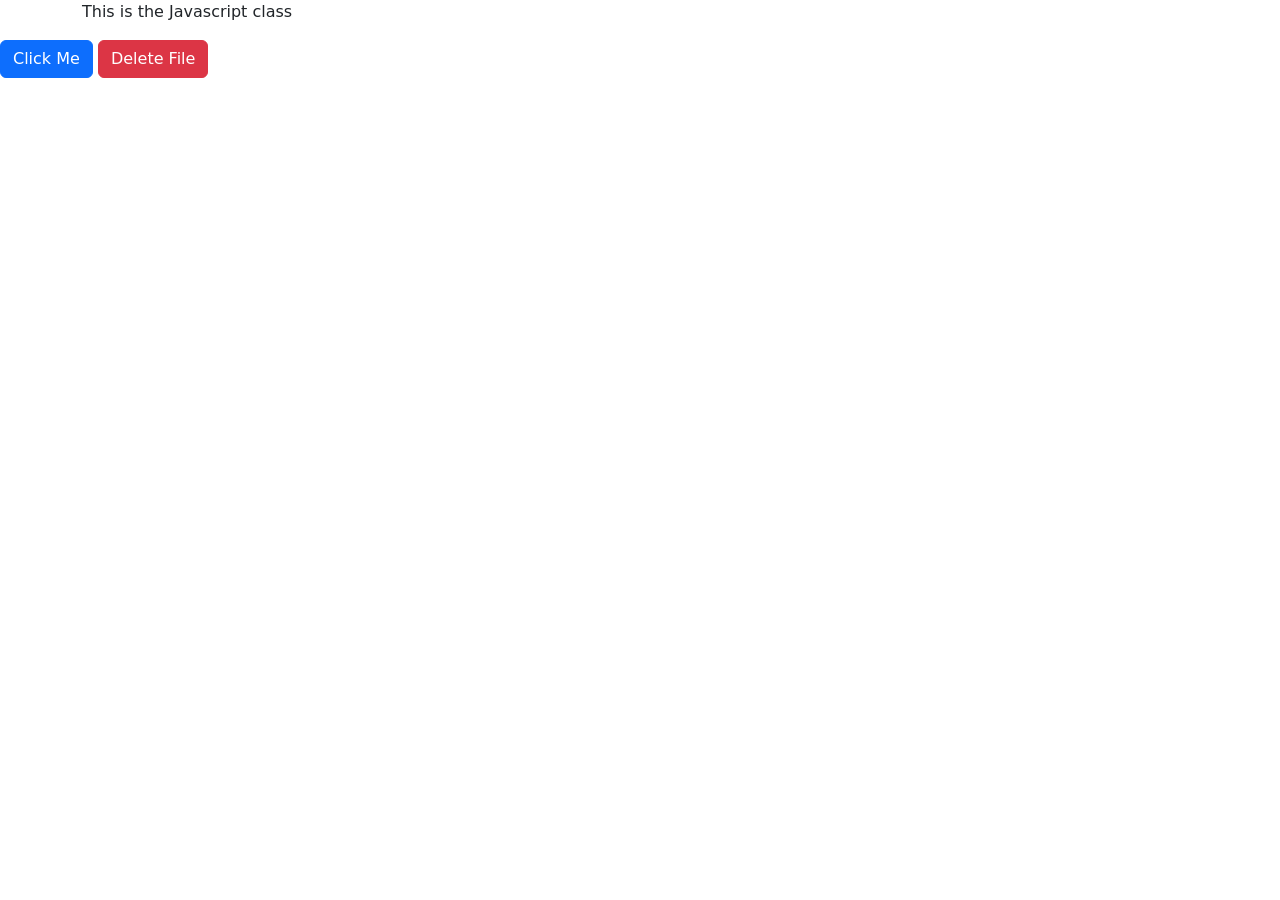
<file: WEEKONE/index.html>
<!DOCTYPE html>
<html lang="en">
<head>
    <meta charset="UTF-8">
    <meta name="viewport" content="width=device-width, initial-scale=1.0">
    <title>Park Ease</title>
    <link href="https://cdn.jsdelivr.net/npm/bootstrap@5.3.8/dist/css/bootstrap.min.css" rel="stylesheet" integrity="sha384-sRIl4kxILFvY47J16cr9ZwB07vP4J8+LH7qKQnuqkuIAvNWLzeN8tE5YBujZqJLB" crossorigin="anonymous">
</head>
<body>
    <div class="container">
        <p>This is the Javascript class</p>
    </div>
    <!--inline script-->
    <button class="btn btn-primary" onclick="alert('Welcome to javascript class')">Click Me</button>
    <button class="btn btn-danger" onclick="alert('Are you sure you want to deletenthis file')">Delete File</button>
    <!--internal-->
    <script>
        console.log("hello from internal script");
console.log(1+1); //addition
console.log(2**2); //exponantiation
console.log(57-10); //subtraction
console.log(57/10); //division
console.log(57*10); //multiplication
    </script>
    <!--external-->
    <script src="./app.js"></script>
    <script src="./index.js"></script>
    <script src="./array.js"></script>

  <script src="https://cdn.jsdelivr.net/npm/bootstrap@5.3.8/dist/js/bootstrap.bundle.min.js" integrity="sha384-FKyoEForCGlyvwx9Hj09JcYn3nv7wiPVlz7YYwcXK/BmnVDxM+D2scQbITxI" crossorigin="anonymous"></script>  
  <!--inline scripts, internal scripts, external scripts & multiplebexternal scripts-->
</body>
</html>
</file>
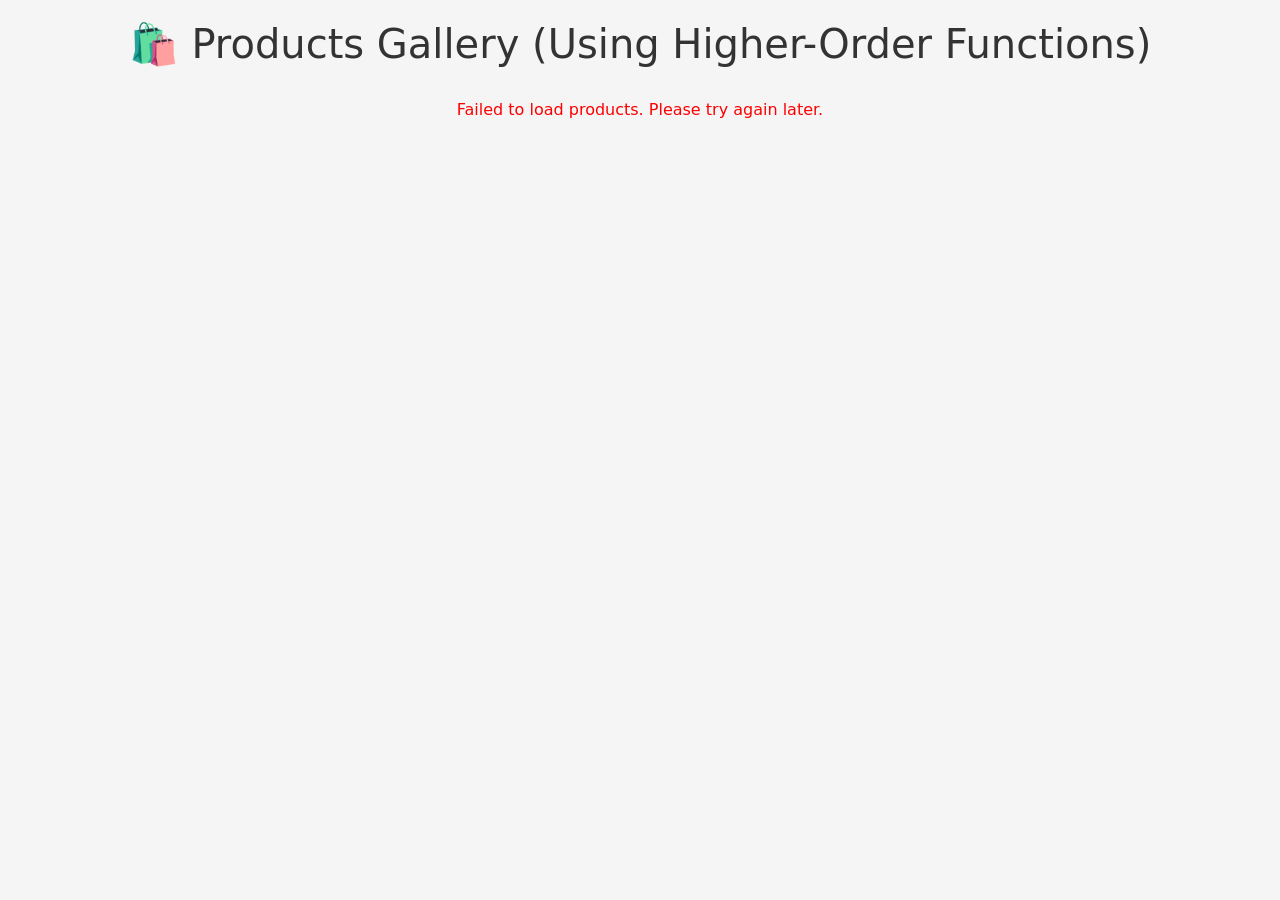
<file: WEEKFOUR/product.html>
<!DOCTYPE html>
<html lang="en">
<head>
    <!-- Character encoding for the page -->
    <meta charset="UTF-8">
    <!-- Viewport settings for responsive design on mobile devices -->
    <meta name="viewport" content="width=device-width, initial-scale=1.0">
    <!-- Page title shown in browser tab -->
    <title>Products Store - Higher-Order Functions Demo</title>
    
    <!-- Bootstrap 5 CSS for styling -->
    <link href="https://cdn.jsdelivr.net/npm/bootstrap@5.3.0/dist/css/bootstrap.min.css" rel="stylesheet">
    
    <!-- Custom style for products container -->
    <style>
        body {
            background-color: #f5f5f5;
            padding: 20px;
        }
        h1 {
            color: #333;
            margin-bottom: 30px;
            text-align: center;
        }
        #products {
            display: flex;
            flex-wrap: wrap;
            gap: 20px;
            justify-content: center;
        }
    </style>
</head>
<body>
    <!-- Main heading -->
    <h1>🛍️ Products Gallery (Using Higher-Order Functions)</h1>
    
    <!-- Container where products will be displayed -->
    <!-- JavaScript will insert product cards here using the map higher-order function -->
    <div id="products"></div>
    
    <!-- Bootstrap JS bundle for interactive features -->
    <script src="https://cdn.jsdelivr.net/npm/bootstrap@5.3.0/dist/js/bootstrap.bundle.min.js"></script>
    
    <!-- Load the products.js file which contains the higher-order function logic -->
    <script src="products.js"></script> 
</body>
</html>
</file>
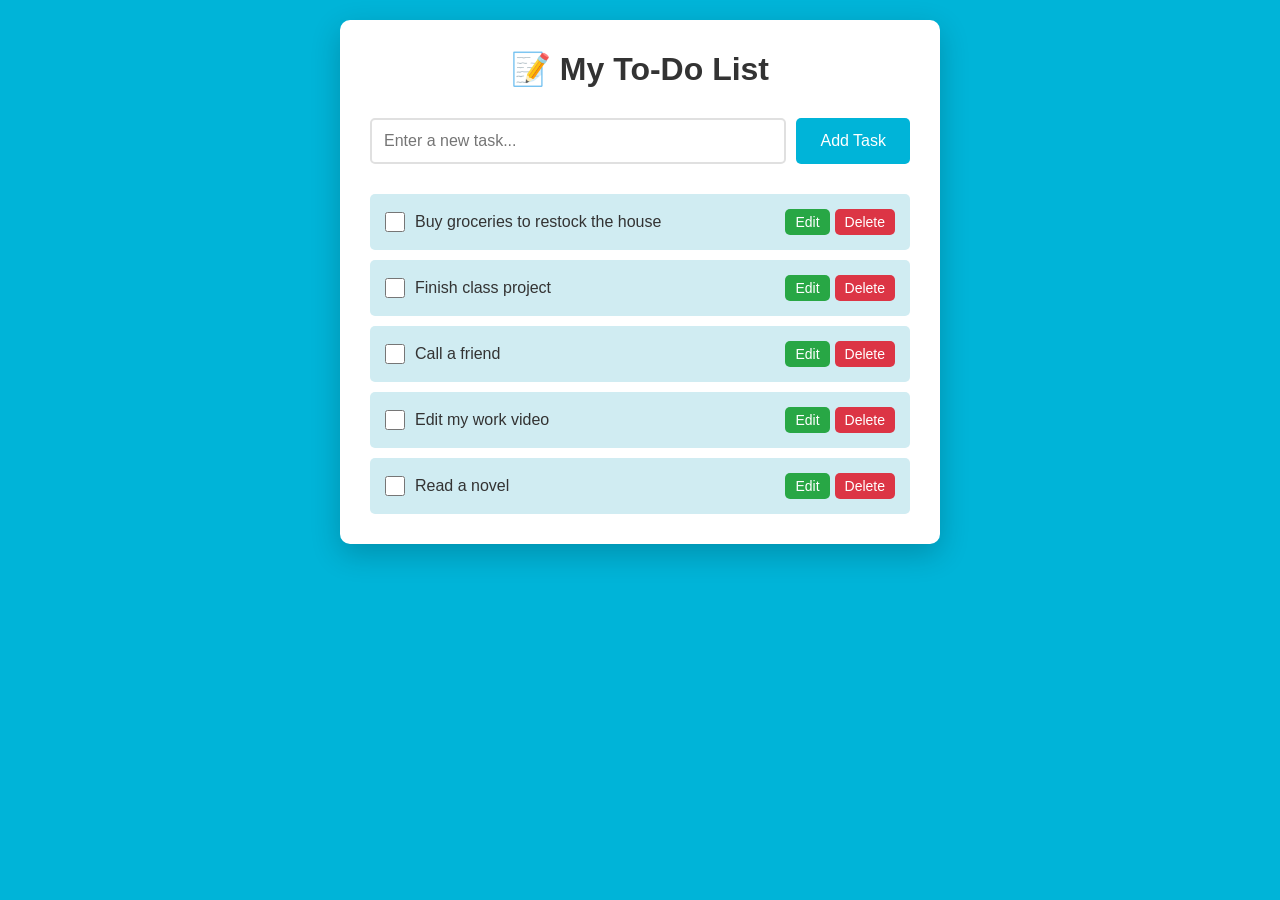
<file: WEEKFOUR/PROJECT ASSESSMENT/projectAssesment.html>
<!DOCTYPE html>
<html lang="en">
<head>
    <meta charset="UTF-8">
    <meta name="viewport" content="width=device-width, initial-scale=1.0">
    <title>My To-Do List</title>
    <!-- Link to our CSS file (we'll create this next) -->
    <link rel="stylesheet" href="projectAssesment.css">
</head>
<body>
    <!-- Main container for our app -->
    <div class="container">
        <h1>📝 My To-Do List</h1>
        
        <!-- Section for adding new tasks -->
        <div class="add-task">
            <!-- Input field where users type their task -->
            <input type="text" id="taskInput" placeholder="Enter a new task...">
            <!--OR-->
            <!--<input type="text" id="taskInput" placeholder="Enter a new task..." onkeypress="if(event.key==='Enter') addTask()">-->

            <!-- Button to add the task -->
            <button onclick="addTask()">Add Task</button>
        </div>
        
        <!-- Section where all tasks will be displayed -->
        <div id="taskList"></div>
    </div>

    <!-- Link to our JavaScript file -->
    <script src="projectAssesment.js"></script>
</body>
</html>
</file>
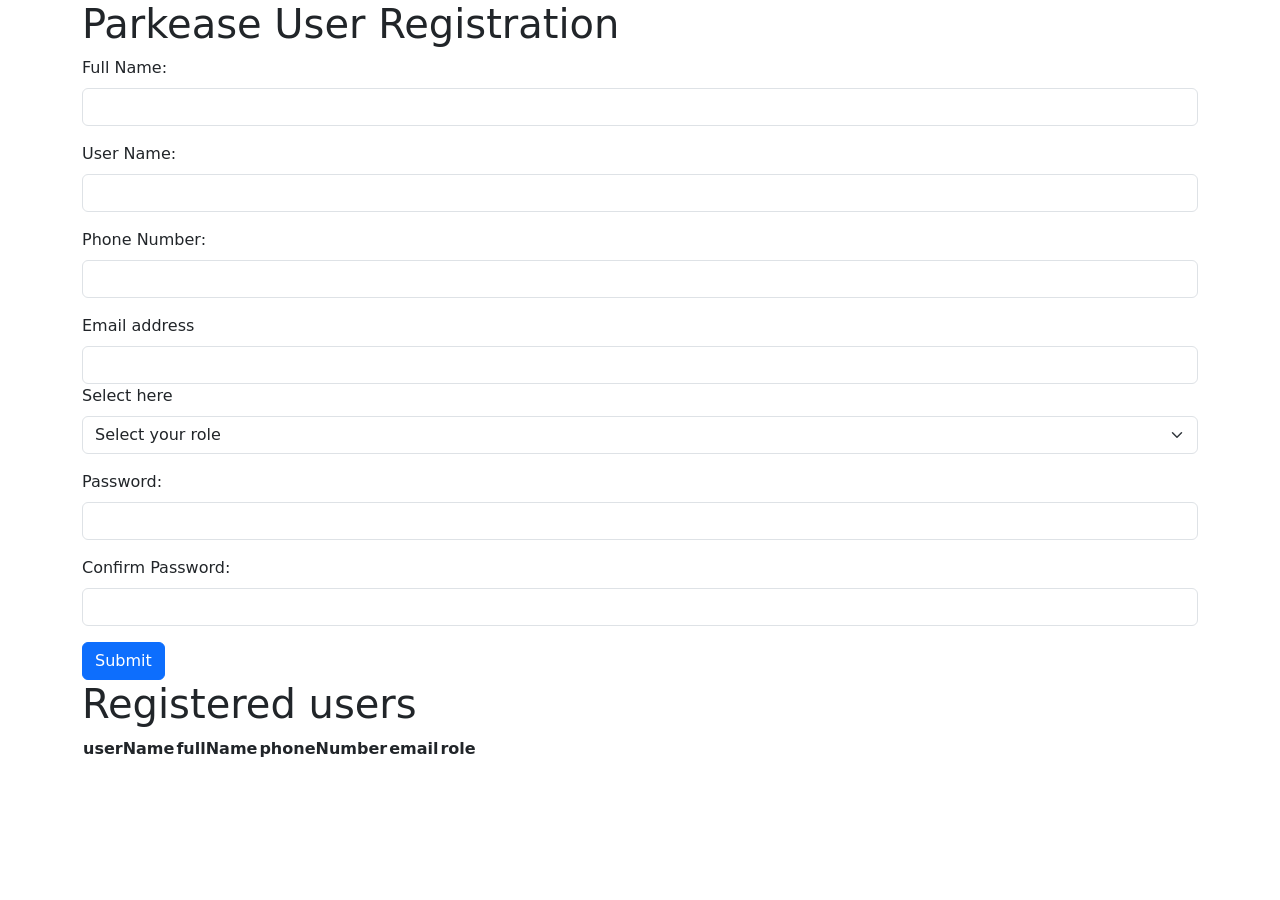
<file: WEEKTHREE/Forms/registration.html>
<!DOCTYPE html>
<html lang="en">
<head>
    <meta charset="UTF-8">
    <meta name="viewport" content="width=device-width, initial-scale=1.0">
    <title>Document</title>
</head>
<body>
    <div class="container">
    <h1>Parkease User Registration</h1><!DOCTYPE html>
<html lang="en">

<head>
    <link rel="stylesheet" href="https://cdn.jsdelivr.net/npm/bootstrap@5.3.8/dist/css/bootstrap.min.css"
        rel="stylesheet" integrity="sha384-sRIl4kxILFvY47J16cr9ZwB07vP4J8+LH7qKQnuqkuIAvNWLzeN8tE5YBujZqJLB"
        crossorigin="anonymous" />
    <style>
        .error {
            color: red;
        }
        .success {
            color: green;
        }
</style>
</head>
          <form id="signupForm">
            <div class="mb-3">
                <label for="fullName" class="form-label">Full Name:</label>
                <input type="text" class="form-control" id="fullName" />
            </div>
            <div class="mb-3">
                <label for="userName" class="form-label">User Name:</label>
                <input type="text" class="form-control" id="userName" />
            </div>
            <div class="mb-3">
                <label for="phoneNumber" class="form-label">Phone Number:</label>
                <input type="number" class="form-control" id="phoneNumber" />
            </div>
            <label for="email" class="form-label">Email address</label>
            <input type="email" class="form-control" id="email" aria-describedby="emailHelp" />

            <div class="mb-3">
                <label for="role" class="form-label">Select here</label>
                <select class="form-select" id="role">
                    <option selected>Select your role</option>
                    <option value="1">Attendant</option>
                    <option value="2">Manager</option>
                    <option value="3">Admin</option>
                </select>
            </div>
            <div class="mb-3">
                <label for="password" class="form-label">Password:</label>
                <input type="password" class="form-control" id="password" />
            </div>
            <div class="mb-3">
                <label for="confirmPassword" class="form-label">Confirm Password:</label>
                <input type="password" class="form-control" id="confirmPassword" />
            </div>
            <button type="submit" class="btn btn-primary">Submit</button>
        </form>
        <div id="message" class="message"></div>
        <div id="message" class="message"></div>
    </div>
    <div class="container">
    <h1>Registered users</h1>
    <table>
        <thead>
            <tr>
                <th>userName</th>
                <th>fullName</th>
                <th>phoneNumber</th>
                <th>email</th>
                <th>role</th>
            </tr>
        </thead>
        <tbody id="userBody"></tbody>
    </table></div>
    <script src="registration.js"></script>

</body>
</html>
</file>
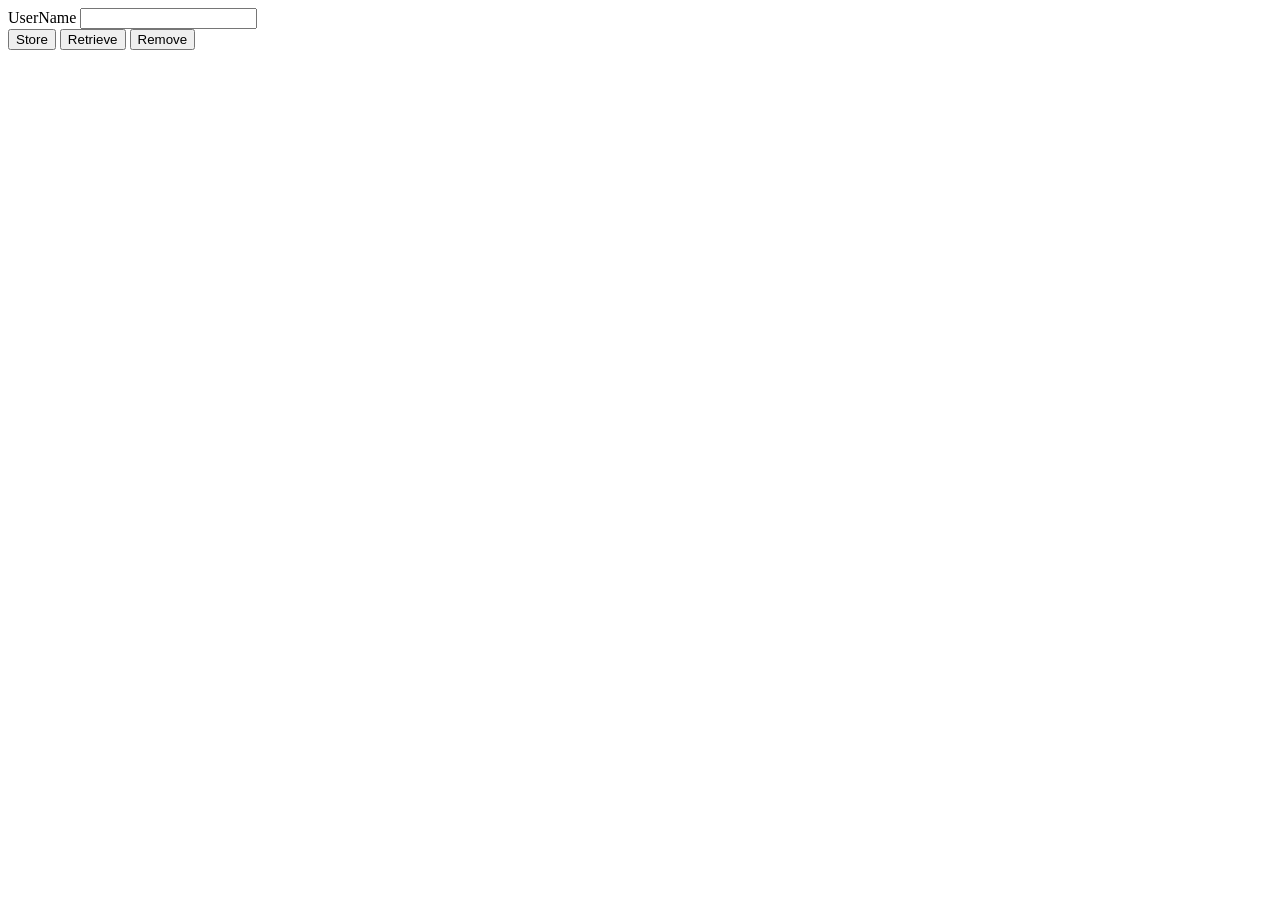
<file: WEEKTHREE/JSON/storage.html>
<!DOCTYPE html>
<html lang="en">
<head>
    <meta charset="UTF-8">
    <meta name="viewport" content="width=device-width, initial-scale=1.0">
    <title>Document</title>
</head>
<body>
   <form action="">

<!-- UserName Field -->
      <div class="mb-3">
        <label >UserName</label>
        <input type="text" id="userName">
      </div>

<button id="storeButton">Store</button>
<button id="retrieveButton">Retrieve</button>
<button id="removeButton">Remove</button>
  </form>

<script>
let userName = document.getElementById("userName").value;// what the user has typed
let storeBtn = document.getElementById("storeButton");
let retrieveBtn = document.getElementById("retrieveButton");
let removeBtn = document.getElementById("removeButton");

storeBtn.addEventListener()
retrieveBtn.addEventListener()
removeBtn.addEventListener()

storeBtn.onclick = function(){
  localStorage.setItem("Name","userName")
}

</script>
 
</body>
</html>
</file>
<file: WEEKFOUR/PROJECT ASSESSMENT/projectAssesment.css>
/* Reset default browser styles */
* {
    margin: 0;
    padding: 0;
    box-sizing: border-box;
}

/* Style the body with a nice background */
body {
    font-family: 'Arial', sans-serif; 
    background: #00b4d8; 
    min-height: 100vh;  
    padding: 20px;
}

/* Style the main container */
.container {
    max-width: 600px;  
    margin: 0 auto;  
    background: white;  
    border-radius: 10px;  
    padding: 30px;  /* Space inside the container */
    box-shadow: 0 10px 30px rgba(0,0,0,0.2);  
}

/* Style the main heading */
h1 {
    color: #333;  
    text-align: center;  
    margin-bottom: 30px;  
}

/* Style the add task section */
.add-task {
    display: flex;  
    gap: 10px;  
    margin-bottom: 30px;  
}

/* Style the input field */
#taskInput {
    flex: 1;  
    padding: 12px;  
    border: 2px solid #e0e0e0;  
    border-radius: 5px;  
    font-size: 16px;  
    outline: none;  
}

/* Style the input field when focused */
#taskInput:focus {
    border-color: #667eea;  
}

/* Style the add button */
button {
    padding: 12px 24px;  
    background: #00b4d8;  
    color: white;  
    border: none;  
    border-radius: 5px;  
    font-size: 16px;  
    cursor: pointer;  
    transition:0.3s;  
}

/* Style button on hover */
button:hover {
    background: #00b4d8;  
}

/* Style the task list container */
#taskList {
    display: flex;
    flex-direction: column;  
    gap: 10px;  
}

/* Style individual task items */
.task-item {
    display: flex;  
    align-items: center;  
    padding: 15px; 
    background: #d0ecf2;  
    border-radius: 5px;  
    gap: 10px;  
    transition:0.3s;  
}

/* Style task item on hover */
.task-item:hover {
    background: #e9ecef;  
}

/* Style the checkbox */
.task-item input[type="checkbox"] {
    width: 20px;  
    height: 20px;  
    cursor: pointer;  
}

/* Style the task text */
.task-text {
    flex: 1;  
    font-size: 16px;  
    color: #333;  
}

/* Style completed tasks */
.task-text.completed {
    text-decoration: line-through;  
    color: #999;  
}

/* Style action buttons container */
.task-actions {
    display: flex;  
    gap: 5px;  
}

/* Style action buttons */
.task-actions button {
    padding: 5px 10px;  
    font-size: 14px;  
}

/* Style edit button */
.task-actions button:first-child {
    background: #28a745;  
}

/* Style edit button on hover */
.task-actions button:first-child:hover {
    background: #218838;  
}

/* Style delete button */
.task-actions button:last-child {
    background: #dc3545;  
}

/* Style delete button on hover */
.task-actions button:last-child:hover {
    background: #c82333;  
}
</file>
